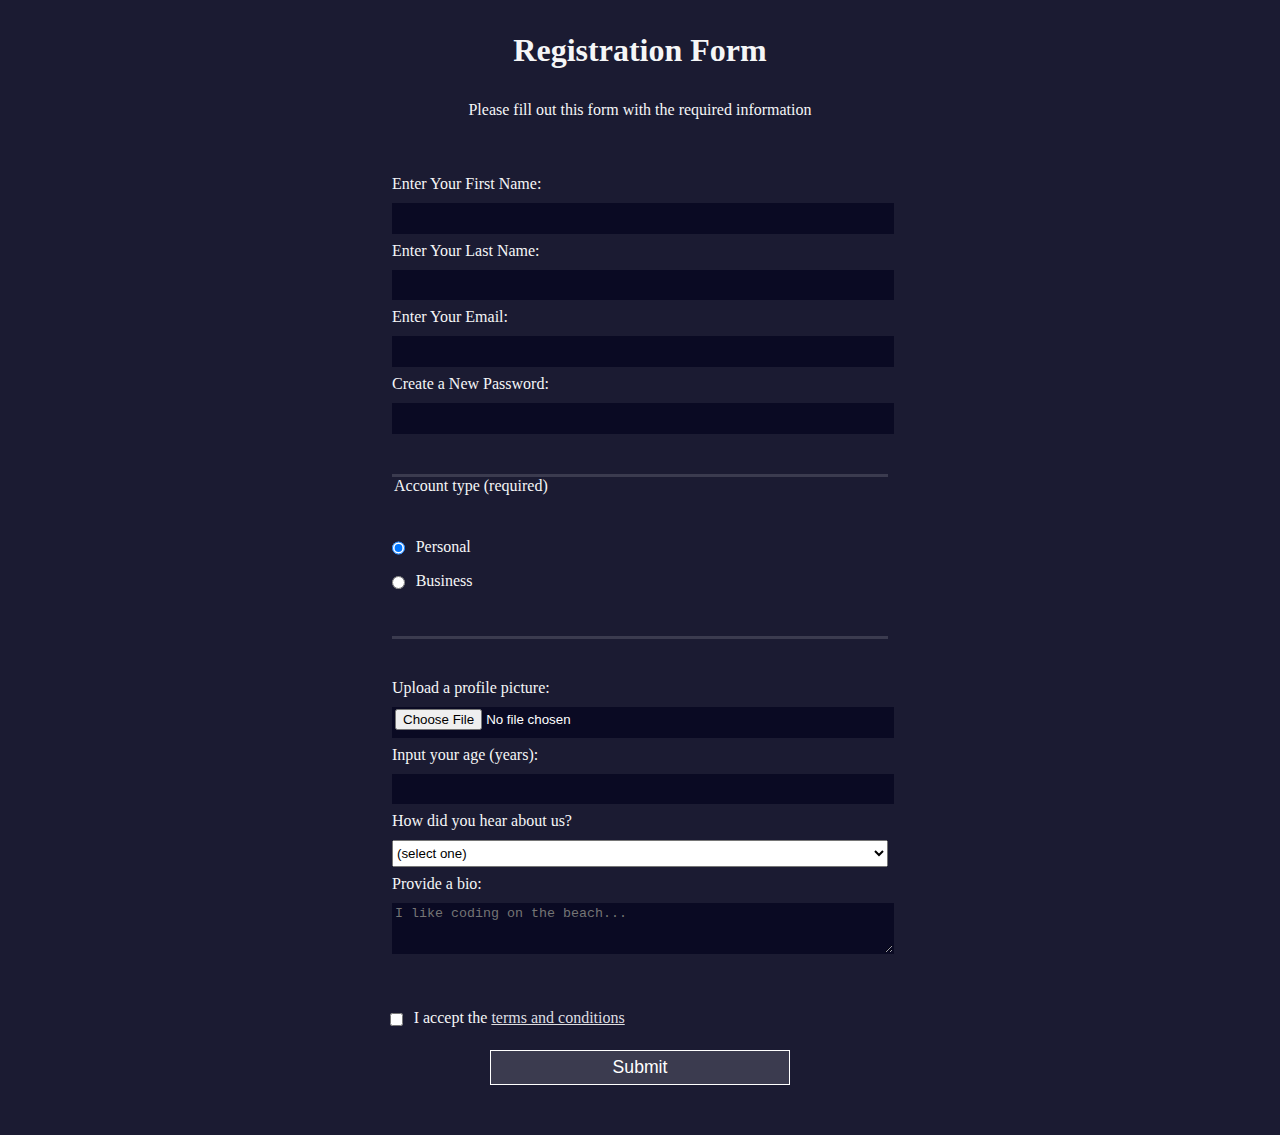
<file: CSS form/index.html>
<!DOCTYPE html>
<html lang="en">
  <head>
    <meta charset="UTF-8">
    <title>Registration Form</title>
    <link rel="stylesheet" href="styles.css" />
  </head>
  <body>
    <h1>Registration Form</h1>
    <p>Please fill out this form with the required information</p>
    <form method="post" action='https://register-demo.freecodecamp.org'>
      <fieldset>
        <label for="first-name">Enter Your First Name: <input id="first-name" name="first-name" type="text" required /></label>
        <label for="last-name">Enter Your Last Name: <input id="last-name" name="last-name" type="text" required /></label>
        <label for="email">Enter Your Email: <input id="email" name="email" type="email" required /></label>
        <label for="new-password">Create a New Password: <input id="new-password" name="new-password" type="password" pattern="[a-z0-5]{8,}" required /></label>
      </fieldset>
      <fieldset>
        <legend>Account type (required)</legend>
        <label for="personal-account"><input id="personal-account" type="radio" name="account-type" class="inline" checked /> Personal</label>
        <label for="business-account"><input id="business-account" type="radio" name="account-type" class="inline" /> Business</label>
      </fieldset>
      <fieldset>
        <label for="profile-picture">Upload a profile picture: <input id="profile-picture" type="file" name="file" /></label>
        <label for="age">Input your age (years): <input id="age" type="number" name="age" min="13" max="120" /></label>
        <label for="referrer">How did you hear about us?
          <select id="referrer" name="referrer">
            <option value="">(select one)</option>
            <option value="1">freeCodeCamp News</option>
            <option value="2">freeCodeCamp YouTube Channel</option>
            <option value="3">freeCodeCamp Forum</option>
            <option value="4">Other</option>
          </select>
        </label>
        <label for="bio">Provide a bio:
          <textarea id="bio" name="bio" rows="3" cols="30" placeholder="I like coding on the beach..."></textarea>
        </label>
      </fieldset>
      <label for="terms-and-conditions">
        <input class="inline" id="terms-and-conditions" type="checkbox" required name="terms-and-conditions" /> I accept the <a href="https://www.freecodecamp.org/news/terms-of-service/">terms and conditions</a>
      </label>
      <input type="submit" value="Submit" />
    </form>
  </body>
</html>
</file>
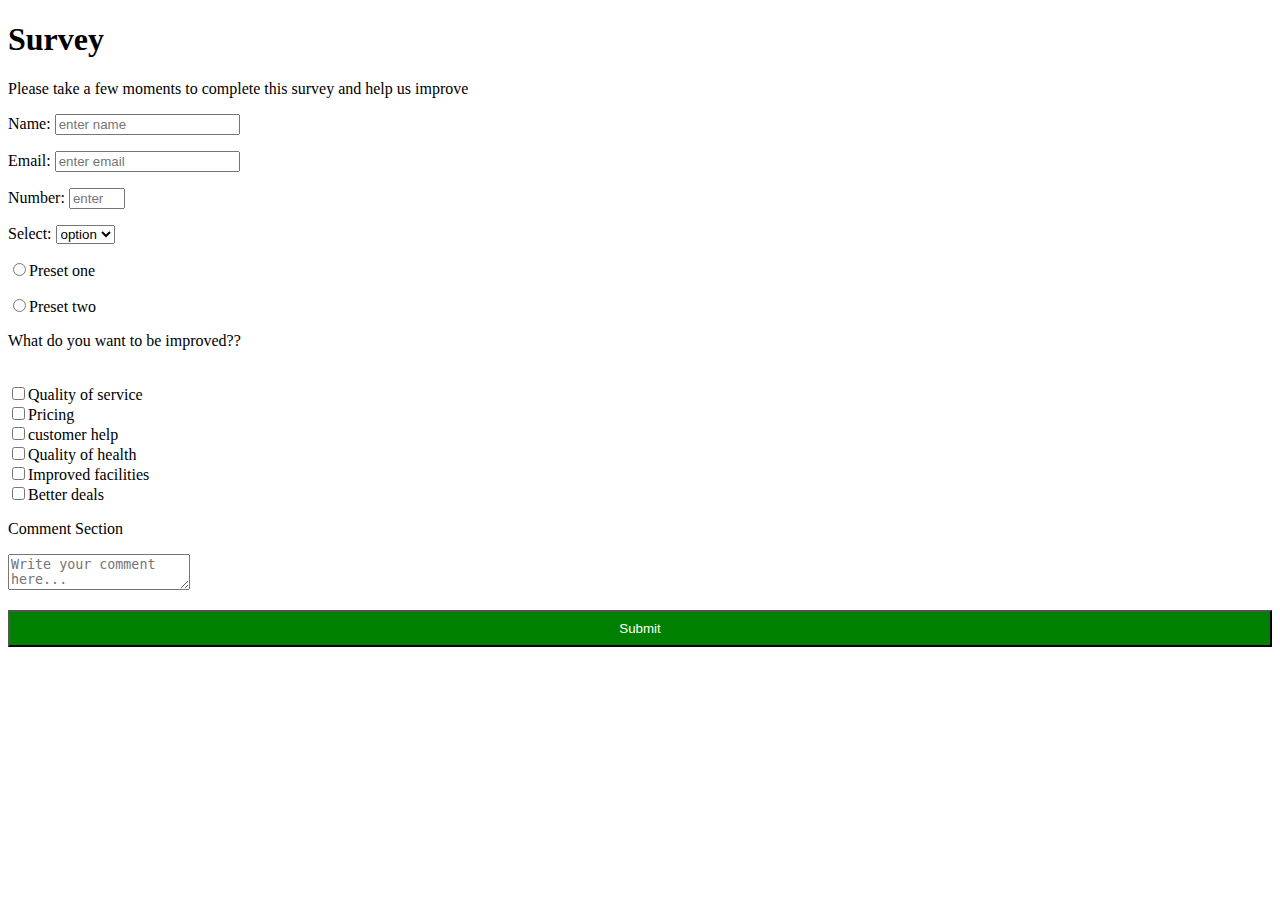
<file: First certification/index.html>
<!DOCTYPE html>
<html>
  <head>
    <link rel="stylesheet" href="styles.css">
  </head>
  <body>
    <h1 id="title">Survey</h1>
    <p id="description">Please take a few moments to complete this survey and help us improve</p>
    <form id="survey-form">
      <label id="name-label">Name: <input id="name" type="text" placeholder="enter name" required></label>
      <label id="email-label">Email: <input id="email" type="email" placeholder="enter email" required></label>
      <label id="number-label">Number: <input id="number" type="number" min="10" max="10" placeholder="enter number" required></label>
      <label>Select:
        <select id="dropdown">
          <option>option</option>
          <option>1</option>
          <option>2</option>
        </select>
      </label>

      <label><input type="radio" name="name" value="Preset one">Preset one</label>
      <label><input type="radio" name="name" value="Preset two">Preset two</label>

      <label>
        <p>What do you want to be improved??</p><br>
        <input type="checkbox" value="Quality of service">Quality of service<br>
        <input type="checkbox" value="Pricing">Pricing<br>
        <input type="checkbox" value="customer help">customer help<br>
        <input type="checkbox" value="Quality of health">Quality of health<br>
        <input type="checkbox" value="Improved facilities">Improved facilities<br>
        <input type="checkbox" value="Better deals">Better deals<br>
        </label>

        <label><p>Comment Section</p>
          <textarea placeholder="Write your comment here..."></textarea>
        </label>
        
        <button id="submit" type="submit">Submit</button>
    </form>
  </body>
</html>
</file>
<file: CSS form/styles.css>
body {
    width: 100%;
    height: 100vh;
    margin: 0;
    background-color: #1b1b32;
    color: #f5f6f7;
    font-family: Tahoma;
    font-size: 16px;
  }
  
  h1, p {
    margin: 1em auto;
    text-align: center;
  }
  
  form {
    width: 60vw;
    max-width: 500px;
    min-width: 300px;
    margin: 0 auto;
    padding-bottom: 2em;
  }
  
  fieldset {
    border: none;
    padding: 2rem 0;
    border-bottom: 3px solid #3b3b4f;
  }
  
  fieldset:last-of-type {
    border-bottom: none;
  }
  
  label {
    display: block;
    margin: 0.5rem 0;
  }
  
  input,
  textarea,
  select {
    margin: 10px 0 0 0;
    width: 100%;
    min-height: 2em;
  }
  
  input, textarea {
    background-color: #0a0a23;
    border: 1px solid #0a0a23;
    color: #ffffff;
  }
  
  .inline {
    width: unset;
    margin: 0 0.5em 0 0;
    vertical-align: middle;
  }
  
  input[type="submit"] {
    display: block;
    width: 60%;
    margin: 1em auto;
    height: 2em;
    font-size: 1.1rem;
    background-color: #3b3b4f;
    border-color: white;
    min-width: 300px;
  }
  
  input[type="file"] {
    padding: 1px 2px;
  }
  
  a {
    color: #dfdfe2;
  }
</file>
<file: First certification/styles.css>
body{
  
}

form label{
  display: block;
  margin: 1rem auto;
}

#submit{
  background-color: green;
  color: white;
  width: 100%;
  padding: 9px;
}
</file>
